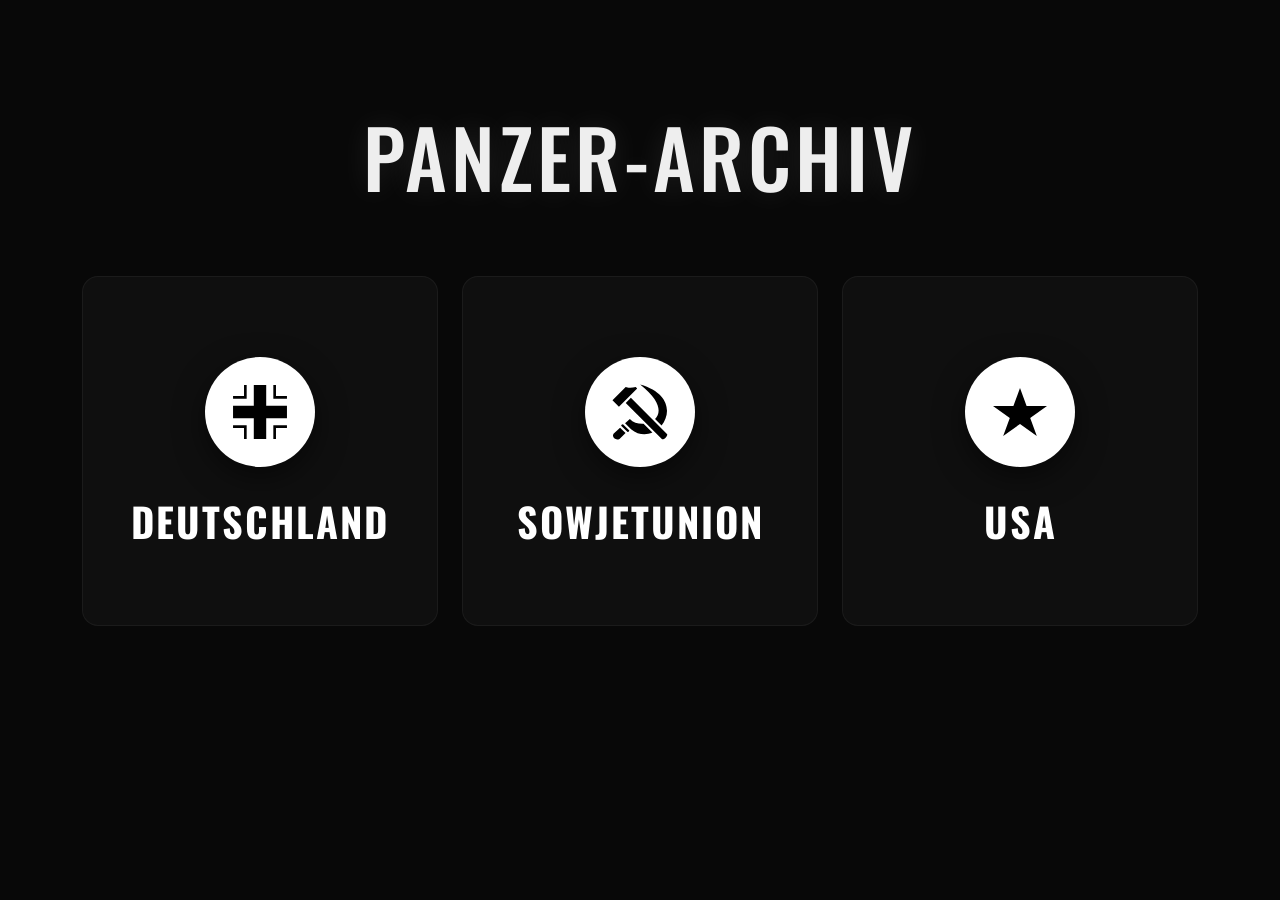
<file: index.html>
<!doctype html>
<html lang="de">
<head>
  <meta charset="utf-8">
  <meta name="viewport" content="width=device-width, initial-scale=1.0">
  <title>Panzer-Archiv</title>
  <link href="https://cdn.jsdelivr.net/npm/bootstrap@5.3.8/dist/css/bootstrap.min.css" rel="stylesheet">
  <link rel="stylesheet" href="style.css">
  <style>
    .archive-header { padding: 12vh 0 8vh; text-align: center; }
    .main-title { font-size: 5rem; letter-spacing: 4px; text-transform: uppercase; margin: 0; text-shadow: 0 0 30px rgba(255,255,255,0.1); }
    
    .nation-card-index {
      background: rgba(20, 20, 20, 0.6);
      border: 1px solid rgba(255,255,255,0.05);
      border-radius: 16px;
      padding: 60px 30px;
      text-decoration: none !important;
      display: flex; flex-direction: column; align-items: center; justify-content: center;
      transition: all 0.4s ease; height: 350px;
    }
    .nation-card-index:hover { transform: translateY(-10px); background: rgba(30, 30, 30, 0.9); }
    
    .icon-vault {
      width: 110px; height: 110px; background: #fff; border-radius: 50%;
      display: flex; align-items: center; justify-content: center;
      margin-bottom: 30px; box-shadow: 0 10px 30px rgba(0,0,0,0.5); transition: 0.4s ease;
    }
    .nation-card-index:hover .icon-vault { transform: scale(1.1); }
    
    .nation-name-index { font-size: 2.5rem; font-weight: 700; color: #fff; text-transform: uppercase; letter-spacing: 2px; margin: 0; }

    DEUTSCHLAND SCHRIFT ANGEPASST
    .nation-ger .nation-name-index {
      font-family: 'UnifrakturCook', cursive !important;
      font-size: 2.5rem;
      text-transform: none;
      letter-spacing: 1px;
    }

    /* Glows */
    .nation-ger:hover { box-shadow: 0 20px 50px rgba(197, 160, 89, 0.15); border-color: #c5a059; }
    .nation-sov:hover { box-shadow: 0 20px 50px rgba(255, 50, 50, 0.15); border-color: #ff3232; }
    .nation-usa:hover { box-shadow: 0 20px 50px rgba(118, 255, 3, 0.15); border-color: #76ff03; }
  </style>
</head>
<body>

<header class="archive-header">
  <div class="container"><h1 class="main-title">Panzer-Archiv</h1></div>
</header>

<main class="container">
  <div class="row g-4 justify-content-center">
    <div class="col-lg-4 col-md-6">
      <a href="deutschland.html" class="nation-card-index nation-ger">
        <div class="icon-vault">
          <svg width="60" height="60" viewBox="0 0 512 512"><path fill="#000" d="M486 203.066v105.879H308.934V486H203.066V308.934H26V203.066h177.066V26h105.879v177.066zm0-83.405h-93.638V26.023h-22.564v116.235H486v-22.563zM142.258 26.023h-22.563v93.638H26.056v22.563h116.202V26zm0 343.742H26v22.563h93.638v93.638h22.563V369.742zm250.081 22.563h93.638v-22.563H369.742V486h22.563v-93.638z"/></svg>
        </div>
        <h2 class="nation-name-index">Deutschland</h2>
      </a>
    </div>

    <div class="col-lg-4 col-md-6">
      <a href="sowjet.html" class="nation-card-index nation-sov">
        <div class="icon-vault">
          <svg width="60" height="60" viewBox="0 0 512 512"><path fill="#000" d="M257.316 21.44C434.586 160.414 438.15 262.89 384.48 315.87l55.65 55.648c81.846-100.582 74.738-275.933-182.814-350.08zm-37.92 21.664c-16.713 4.847-34.67 7.066-50.61 6.75c-13.684-.27-25.71-1.44-34.936-6.41L21.13 156.163l55.15 55.156L231.946 55.656zm-41.29 91.85l-43.84 43.84L442 486.523c3.005 3.007 6.436 3.516 12.582 1.646s13.72-6.735 19.943-12.957s11.087-13.8 12.957-19.945c1.87-6.146 1.363-9.577-1.642-12.582L178.105 134.953zm-8.665 179.735l-40.75 37.124l50.814 50.346c59.746 49.805 126.245 53.237 182.033 29.36l-75.273-75.274c-43.74 2.716-88.647-10.463-116.823-41.557zm-58.936 45.873c-5.525 1.065-8.977 2.957-11.315 5.25c-1.957 1.922-3.25 4.556-4.25 7.564l55.19 52.844c5.467-1.007 9.262-2.795 11.278-4.687c1.997-1.872 3.096-3.863 3.096-7.53l-54-53.44zm-24.72 30.314L30.16 441.562c-16.737 27 14.694 61.2 51.094 44.66l51.53-50.28l-47-45.063v-.003z"/></svg>
        </div>
        <h2 class="nation-name-index">Sowjetunion</h2>
      </a>
    </div>

    <div class="col-lg-4 col-md-6">
      <a href="usa.html" class="nation-card-index nation-usa">
        <div class="icon-vault">
          <svg width="60" height="60" viewBox="0 0 100 100"><polygon points="50,10 61,40 95,40 67,60 78,90 50,70 22,90 33,60 5,40 39,40" fill="#000"/></svg>
        </div>
        <h2 class="nation-name-index">USA</h2>
      </a>
    </div>
  </div>
</main>

<script src="https://cdn.jsdelivr.net/npm/bootstrap@5.3.8/dist/js/bootstrap.bundle.min.js"></script>
</body>
</html>
</file>
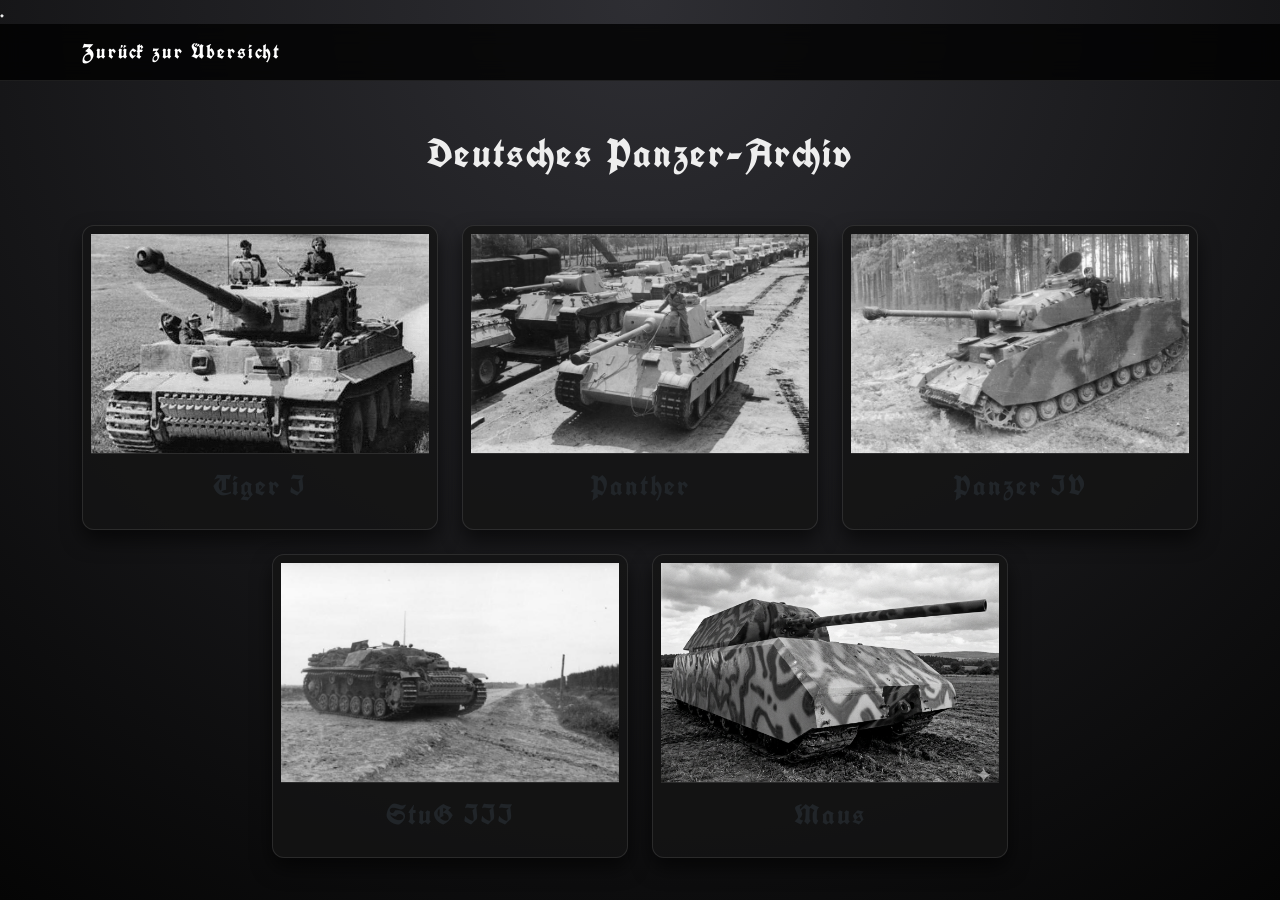
<file: deutschland.html>
<!doctype html>
<html lang="de">
<head>
  <meta charset="utf-8">
  <meta name="viewport" content="width=device-width, initial-scale=1.0">
  <title>Deutsches Panzer-Archiv</title>
  <link href="https://cdn.jsdelivr.net/npm/bootstrap@5.3.8/dist/css/bootstrap.min.css" rel="stylesheet">
  <link rel="stylesheet" href="style.css">
</head>
<body class="de">.     

<nav class="navbar navbar-dark sticky-top">
  <div class="container"><a href="index.html" class="navbar-brand">Zurück zur Übersicht</a></div>
</nav>

<main class="container mt-5">
  <h1 class="mb-5 text-center">Deutsches Panzer-Archiv</h1>
  <div class="row g-4 justify-content-center">
    <div class="col-md-4"><div class="card p-2" data-bs-toggle="modal" data-bs-target="#tigerModal"><img src="images/tiger.jpg"><h3>Tiger I</h3></div></div>
    <div class="col-md-4"><div class="card p-2" data-bs-toggle="modal" data-bs-target="#pantherModal"><img src="images/panther.jpg"><h3>Panther</h3></div></div>
    <div class="col-md-4"><div class="card p-2" data-bs-toggle="modal" data-bs-target="#pzi4Modal"><img src="images/panzer4.jpg"><h3>Panzer IV</h3></div></div>
    <div class="col-md-4"><div class="card p-2" data-bs-toggle="modal" data-bs-target="#stugModal"><img src="images/stug3.jpg"><h3>StuG III</h3></div></div>
    <div class="col-md-4"><div class="card p-2" data-bs-toggle="modal" data-bs-target="#mausModal"><img src="images/maus.jpg"><h3>Maus</h3></div></div>
  </div>
</main>

<div class="modal fade" id="tigerModal" tabindex="-1"><div class="modal-dialog modal-lg modal-dialog-centered"><div class="modal-content"><div class="modal-header"><h2>Tiger I (Sd.Kfz. 181)</h2><button type="button" class="btn-close btn-close-white" data-bs-dismiss="modal"></button></div><div class="modal-body p-4"><div class="sketchfab-wrapper"><iframe src="https://sketchfab.com/3d-models/panzer-vi-tiger-007-late-production-a6239d3b1448485aa73617c7f395fc93/embed?theme=dark&autospin=0.2"  allowfullscreen></iframe></div><p>Ein schwerer Panzer, der durch seine Panzerung Legendenstatus erreichte.</p><ul><li>Besatzung: 5 Mann</li><li>Bewaffnung: 8,8-cm-KwK 36</li><li>Gewicht: 57 Tonnen</li></ul></div></div></div></div>

<div class="modal fade" id="pantherModal" tabindex="-1"><div class="modal-dialog modal-lg modal-dialog-centered"><div class="modal-content"><div class="modal-header"><h2>Panther (Sd.Kfz. 171)</h2><button type="button" class="btn-close btn-close-white" data-bs-dismiss="modal"></button></div><div class="modal-body p-4"><div class="sketchfab-wrapper"><iframe src="https://sketchfab.com/3d-models/panther-g-e0b2183273d645c39c188a86cc9bab11/embed?  theme=dark&autospin=0.2" allowfullscreen></iframe></div><p>Entwickelt als Antwort auf den T-34.</p><ul><li>Besatzung: 5 Mann</li><li>Bewaffnung: 7,5-cm-KwK 42</li><li>Gewicht: 44,8 Tonnen</li></ul></div></div></div></div>

<div class="modal fade" id="pzi4Modal" tabindex="-1"><div class="modal-dialog modal-lg modal-dialog-centered"><div class="modal-content"><div class="modal-header"><h2>Panzer IV (Sd.Kfz. 161)</h2><button type="button" class="btn-close btn-close-white" data-bs-dismiss="modal"></button></div><div class="modal-body p-4"><div class="sketchfab-wrapper"><iframe src="https://sketchfab.com/3d-models/panzer-iv-medium-tank-toshueyi-14c74d148326448c8edb5fee81be3894/embed?theme=dark&autospin=0.2" allowfullscreen></iframe></div><p>Das Rückgrat der deutschen Panzertruppen.</p><ul><li>Besatzung: 5 Mann</li><li>Gewicht: ca. 25 Tonnen</li></ul></div></div></div></div>

<div class="modal fade" id="stugModal" tabindex="-1"><div class="modal-dialog modal-lg modal-dialog-centered"><div class="modal-content"><div class="modal-header"><h2>Sturmgeschütz III</h2><button type="button" class="btn-close btn-close-white" data-bs-dismiss="modal"></button></div><div class="modal-body p-4"><div class="sketchfab-wrapper"><iframe src="https://sketchfab.com/models/f481978241e345d0bafc92994ff9477d/embed?theme=dark&autospin=0.2" allowfullscreen></iframe></div><p>Der erfolgreichste deutsche Panzerjäger.</p><ul><li>Besatzung: 4 Mann</li><li>Turmlos (Kasemattbauweise)</li></ul></div></div></div></div>

<div class="modal fade" id="mausModal" tabindex="-1"><div class="modal-dialog modal-lg modal-dialog-centered"><div class="modal-content"><div class="modal-header"><h2>Maus</h2><button type="button" class="btn-close btn-close-white" data-bs-dismiss="modal"></button></div><div class="modal-body p-4"><div class="sketchfab-wrapper"><iframe src="https://sketchfab.com/3d-models/panzer-viii-maus-22037c74551f4e74902fb6397ee4d110/embed?theme=dark&autospin=0.2" allowfullscreen></iframe></div><p>Das schwerste jemals gebaute gepanzerte Fahrzeug.</p><ul><li>Gewicht: 188 Tonnen</li></ul></div></div></div></div>

<script src="https://cdn.jsdelivr.net/npm/bootstrap@5.3.8/dist/js/bootstrap.bundle.min.js"></script>
</body>
</html>
</file>
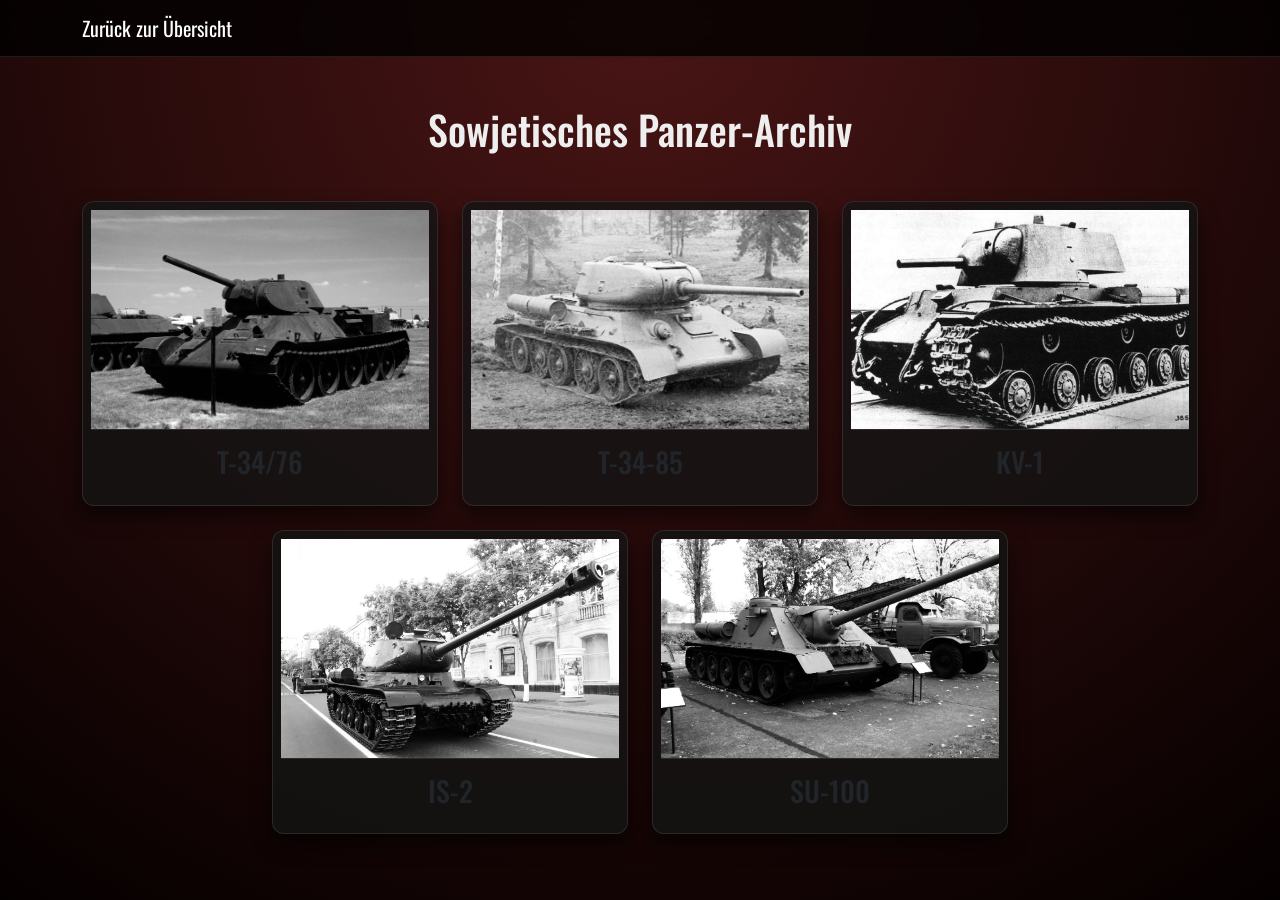
<file: sowjet.html>
<!doctype html>
<html lang="de">
<head>
  <meta charset="utf-8">
  <meta name="viewport" content="width=device-width, initial-scale=1.0">
  <title>Sowjetisches Archiv</title>
  <link href="https://cdn.jsdelivr.net/npm/bootstrap@5.3.8/dist/css/bootstrap.min.css" rel="stylesheet">
  <link rel="stylesheet" href="style.css">
</head>
<body class="ru">

<nav class="navbar navbar-dark sticky-top">
  <div class="container"><a href="index.html" class="navbar-brand">Zurück zur Übersicht</a></div>
</nav>

<main class="container mt-5">
  <h1 class="mb-5 text-center">Sowjetisches Panzer-Archiv</h1>
  <div class="row g-4 justify-content-center">
    <div class="col-md-4"><div class="card p-2" data-bs-toggle="modal" data-bs-target="#t34Modal"><img src="images/t34.jpg"><h3>T-34/76</h3></div></div>
    <div class="col-md-4"><div class="card p-2" data-bs-toggle="modal" data-bs-target="#t3485Modal"><img src="images/t3485.jpg"><h3>T-34-85</h3></div></div>
    <div class="col-md-4"><div class="card p-2" data-bs-toggle="modal" data-bs-target="#kv1Modal"><img src="images/kv1.jpg"><h3>KV-1</h3></div></div>
    <div class="col-md-4"><div class="card p-2" data-bs-toggle="modal" data-bs-target="#is2Modal"><img src="images/is2.jpg"><h3>IS-2</h3></div></div>
    <div class="col-md-4"><div class="card p-2" data-bs-toggle="modal" data-bs-target="#su100Modal"><img src="images/su100.jpg"><h3>SU-100</h3></div></div>
  </div>
</main>

<div class="modal fade" id="t34Modal" tabindex="-1"><div class="modal-dialog modal-lg modal-dialog-centered"><div class="modal-content"><div class="modal-header"><h2>T-34/76</h2><button type="button" class="btn-close btn-close-white" data-bs-dismiss="modal"></button></div><div class="modal-body p-4"><div class="sketchfab-wrapper"><iframe src="https://sketchfab.com/models/216b020a242045dbbb2866f3ff5c6dbe/embed?theme=dark&autospin=0.2" allowfullscreen></iframe></div><p>Der bahnbrechende sowjetische mittlere Panzer.</p><ul><li>Besatzung: 4 Mann</li><li>Gewicht: 26,5 Tonnen</li></ul></div></div></div></div>

<div class="modal fade" id="t3485Modal" tabindex="-1"><div class="modal-dialog modal-lg modal-dialog-centered"><div class="modal-content"><div class="modal-header"><h2>T-34-85</h2><button type="button" class="btn-close btn-close-white" data-bs-dismiss="modal"></button></div><div class="modal-body p-4"><div class="sketchfab-wrapper"><iframe src="https://sketchfab.com/3d-models/t-34-85-tank-model-v2-cb6ac1638a244c3ab367ac248f4ac859/embed?theme=dark&autospin=0.2" allowfullscreen></iframe></div><p>Die Weiterentwicklung mit einer mächtigen 85-mm-Kanone.</p><ul><li>Besatzung: 5 Mann</li><li>Gewicht: 32 Tonnen</li></ul></div></div></div></div>

<div class="modal fade" id="kv1Modal" tabindex="-1"><div class="modal-dialog modal-lg modal-dialog-centered"><div class="modal-content"><div class="modal-header"><h2>KV-1</h2><button type="button" class="btn-close btn-close-white" data-bs-dismiss="modal"></button></div><div class="modal-body p-4"><div class="sketchfab-wrapper"><iframe src="https://sketchfab.com/3d-models/kv-1-ww2-battle-tank-f090c3761927441d96ce6c925c65d9ff/embed?theme=dark&autospin=0.2" allowfullscreen></iframe></div><p>Ein extrem schwer gepanzerter Durchbruchspanzer.</p><ul><li>Besatzung: 5 Mann</li><li>Gewicht: 45 Tonnen</li></ul></div></div></div></div>

<div class="modal fade" id="is2Modal" tabindex="-1"><div class="modal-dialog modal-lg modal-dialog-centered"><div class="modal-content"><div class="modal-header"><h2>IS-2 (Iosef Stalin)</h2><button type="button" class="btn-close btn-close-white" data-bs-dismiss="modal"></button></div><div class="modal-body p-4"><div class="sketchfab-wrapper"><iframe src="https://sketchfab.com/3d-models/is2-soviet-wwii-tank-7efb256211eb423cb3f479e96bcb08fc/embed?theme=dark&autospin=0.2" allowfullscreen></iframe></div><p>Entwickelt, um schwere Panzer auf große Distanz zu vernichten.</p><ul><li>Besatzung: 4 Mann</li><li>Gewicht: 46 Tonnen</li></ul></div></div></div></div>

<div class="modal fade" id="su100Modal" tabindex="-1"><div class="modal-dialog modal-lg modal-dialog-centered"><div class="modal-content"><div class="modal-header"><h2>SU-100</h2><button type="button" class="btn-close btn-close-white" data-bs-dismiss="modal"></button></div><div class="modal-body p-4"><div class="sketchfab-wrapper"><iframe src="https://sketchfab.com/3d-models/su-100-86552db5e4ba4925b9553dfcf4082bd9/embed?theme=dark&autospin=0.2" allowfullscreen></iframe></div><p>Ein hocheffektiver Jagdpanzer auf dem Chassis des T-34.</p><ul><li>Besatzung: 4 Mann</li><li>Gewicht: 31,6 Tonnen</li></ul></div></div></div></div>

<script src="https://cdn.jsdelivr.net/npm/bootstrap@5.3.8/dist/js/bootstrap.bundle.min.js"></script>
</body>
</html>
</file>
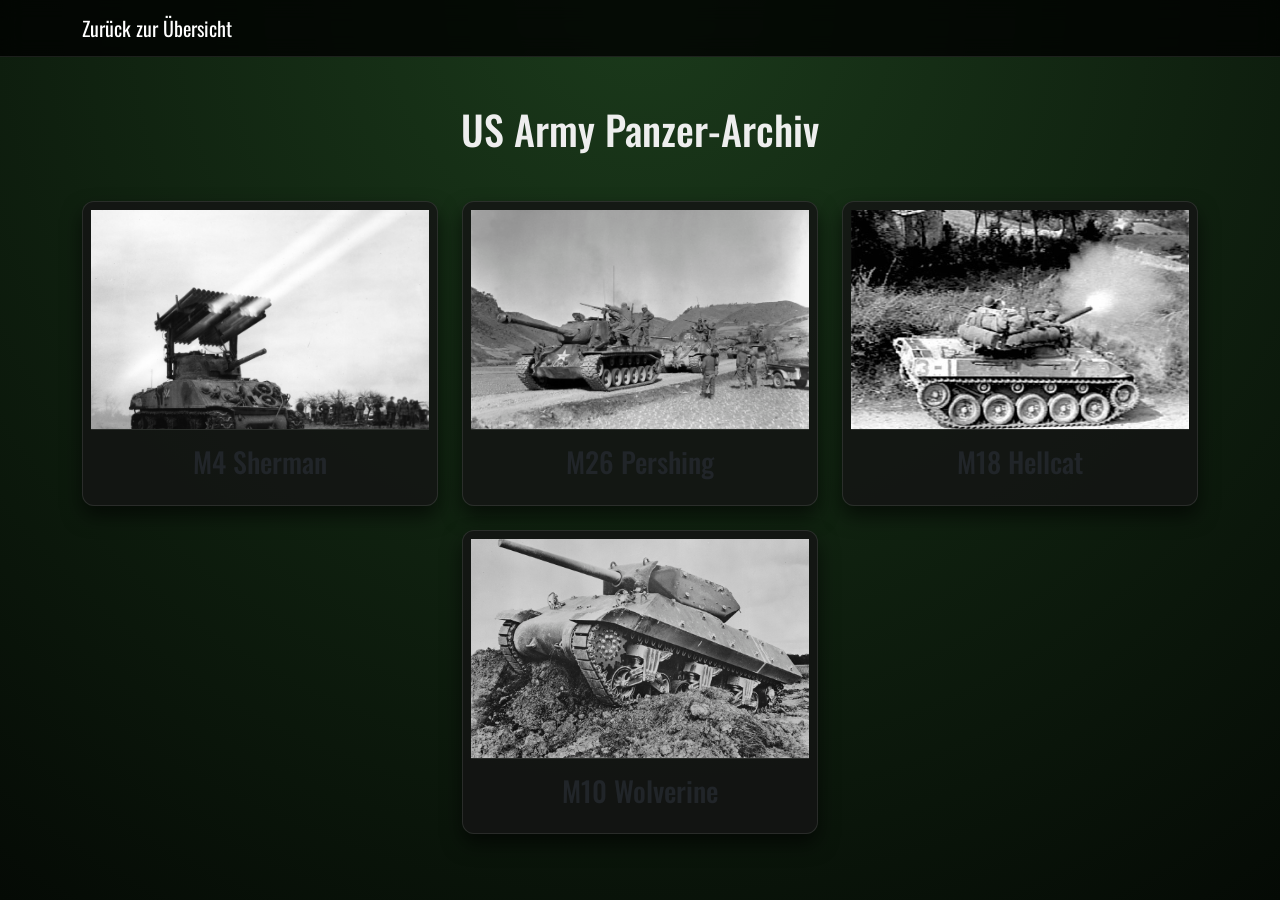
<file: usa.html>
<!doctype html>
<html lang="de">
<head>
  <meta charset="utf-8">
  <meta name="viewport" content="width=device-width, initial-scale=1.0">
  <title>US Army Archiv</title>
  <link href="https://cdn.jsdelivr.net/npm/bootstrap@5.3.8/dist/css/bootstrap.min.css" rel="stylesheet">
  <link rel="stylesheet" href="style.css">
</head>
<body class="us">

<nav class="navbar navbar-dark sticky-top">
  <div class="container"><a href="index.html" class="navbar-brand">Zurück zur Übersicht</a></div>
</nav>

<main class="container mt-5">
  <h1 class="mb-5 text-center">US Army Panzer-Archiv</h1>
  <div class="row g-4 justify-content-center">
    <div class="col-md-4"><div class="card p-2" data-bs-toggle="modal" data-bs-target="#shermanModal"><img src="images/sherman.jpg"><h3>M4 Sherman</h3></div></div>
    <div class="col-md-4"><div class="card p-2" data-bs-toggle="modal" data-bs-target="#pershingModal"><img src="images/pershing.jpg"><h3>M26 Pershing</h3></div></div>
    <div class="col-md-4"><div class="card p-2" data-bs-toggle="modal" data-bs-target="#hellcatModal"><img src="images/hellcat.jpg"><h3>M18 Hellcat</h3></div></div>
    <div class="col-md-4"><div class="card p-2" data-bs-toggle="modal" data-bs-target="#wolverineModal"><img src="images/wolverine.jpg"><h3>M10 Wolverine</h3></div></div>
  </div>
</main>

<div class="modal fade" id="shermanModal" tabindex="-1"><div class="modal-dialog modal-lg modal-dialog-centered"><div class="modal-content"><div class="modal-header"><h2>M4 Sherman</h2><button type="button" class="btn-close btn-close-white" data-bs-dismiss="modal"></button></div><div class="modal-body p-4">
    <div class="sketchfab-wrapper"><iframe src="https://sketchfab.com/3d-models/m4-sherman-8766b7d04637437e884c511f89126a98/embed?theme=dark&autospin=0.2" allowfullscreen></iframe></div>
    <p>Der Standardpanzer der Alliierten. Extrem zuverlässig und in massiven Stückzahlen produziert.</p><ul><li>Besatzung: 5 Mann</li><li>Gewicht: ca. 30 Tonnen</li></ul></div></div></div></div>

<div class="modal fade" id="pershingModal" tabindex="-1"><div class="modal-dialog modal-lg modal-dialog-centered"><div class="modal-content"><div class="modal-header"><h2>M26 Pershing</h2><button type="button" class="btn-close btn-close-white" data-bs-dismiss="modal"></button></div><div class="modal-body p-4">
    <div class="sketchfab-wrapper"><iframe src="https://sketchfab.com/3d-models/m26-pershing-heavy-tank-c9c1955850554c178f620c27d4c883b5/embed?theme=dark&autospin=0.2" allowfullscreen></iframe></div>
    <p>Der schwere Panzer der USA, spät im Krieg eingeführt.</p><ul><li>Besatzung: 5 Mann</li><li>Gewicht: 41,7 Tonnen</li></ul></div></div></div></div>

<div class="modal fade" id="hellcatModal" tabindex="-1"><div class="modal-dialog modal-lg modal-dialog-centered"><div class="modal-content"><div class="modal-header"><h2>M18 Hellcat</h2><button type="button" class="btn-close btn-close-white" data-bs-dismiss="modal"></button></div><div class="modal-body p-4">
    <div class="sketchfab-wrapper"><iframe src="https://sketchfab.com/3d-models/m18-blackcathellcat-ff323505e22c486d8bb390bb7cb84bd0/embed?theme=dark&autospin=0.2" allowfullscreen></iframe></div>
    <p>Der schnellste Ketten-Panzer des Zweiten Weltkriegs.</p><ul><li>Geschwindigkeit: bis zu 88 km/h</li></ul></div></div></div></div>

<div class="modal fade" id="wolverineModal" tabindex="-1"><div class="modal-dialog modal-lg modal-dialog-centered"><div class="modal-content"><div class="modal-header"><h2>M10 Wolverine</h2><button type="button" class="btn-close btn-close-white" data-bs-dismiss="modal"></button></div><div class="modal-body p-4">
    <div class="sketchfab-wrapper"><iframe src="https://sketchfab.com/3d-models/m10-wolverine-late-prod-eefaff54db904f4b8ba239bd894e5610/embed?theme=dark&autospin=0.2" allowfullscreen></iframe></div>
    <p>Der am meisten eingesetzte US-Jagdpanzer.</p><ul><li>Besatzung: 5 Mann</li><li>Gewicht: 29,6 Tonnen</li></ul></div></div></div></div>

<script src="https://cdn.jsdelivr.net/npm/bootstrap@5.3.8/dist/js/bootstrap.bundle.min.js"></script>
</body>
</html>
</file>
<file: style.css>
@import url('https://fonts.googleapis.com/css2?family=Oswald:wght@400;700&family=UnifrakturCook:wght@700&display=swap');

/* Globale Settings */
body {
    font-family: 'Oswald', sans-serif;
    margin: 0;
    color: #eee;
    min-height: 100vh;
    background-color: #080808;
    background-image: url('https://www.transparenttextures.com/patterns/carbon-fibre.png');
    overflow-x: hidden;
}

/* --- DIE NATIONEN-HINTERGRÜNDE --- */
body.de { background: radial-gradient(circle at top center, #2e2e33 0%, #050505 100%); }
body.ru { background: radial-gradient(circle at top center, #4a1515 0%, #050000 100%); }
body.us { background: radial-gradient(circle at top center, #1b3a1b 0%, #050a05 100%); }

/* Absolute Fraktur-Pflicht für die DE-Seite */
body.de, body.de h1, body.de h2, body.de h3, body.de p, body.de li, body.de .navbar-brand {
    font-family: 'UnifrakturCook', cursive !important;
    text-transform: none;
    letter-spacing: 2px;
}

/* Navigation */
.navbar {
    background: rgba(0, 0, 0, 0.8) !important;
    backdrop-filter: blur(10px);
    border-bottom: 1px solid rgba(255, 255, 255, 0.1);
}

/* Karten Design auf den Unterseiten */
.card {
    background: rgba(20, 20, 20, 0.8);
    border: 1px solid rgba(255, 255, 255, 0.1);
    border-radius: 12px;
    overflow: hidden;
    cursor: pointer;
    transition: all 0.4s ease;
    box-shadow: 0 10px 20px rgba(0,0,0,0.6);
    height: 100%;
}
.card:hover { transform: translateY(-10px); border-color: rgba(255, 255, 255, 0.3); }
body.de .card:hover { box-shadow: 0 15px 35px rgba(197, 160, 89, 0.2); }
body.ru .card:hover { box-shadow: 0 15px 35px rgba(211, 47, 47, 0.3); }
body.us .card:hover { box-shadow: 0 15px 35px rgba(76, 175, 80, 0.3); }

.card img {
    width: 100%;
    height: 220px;
    object-fit: cover;
    border-bottom: 1px solid rgba(255, 255, 255, 0.1);
}
.card h3 { text-align: center; margin-top: 15px; padding-bottom: 10px; }

/* Modals */
.modal-content {
    background-color: #111;
    color: #fff;
    border: 1px solid rgba(255, 255, 255, 0.2);
    border-radius: 16px;
    box-shadow: 0 25px 50px rgba(0,0,0,0.9);
}
.modal-header { border-bottom: 2px solid rgba(255,255,255,0.1); background: rgba(0,0,0,0.5); }
.modal-body ul { list-style-type: none; padding: 0; margin-top: 20px; }
.modal-body ul li {
    background: rgba(255, 255, 255, 0.05);
    margin-bottom: 8px;
    padding: 10px 15px;
    border-radius: 8px;
    border-left: 4px solid #fff;
}

/* --- 3D MODEL VIEWER --- */
.sketchfab-wrapper {
    width: 100%;
    height: 400px;
    border-radius: 12px;
    overflow: hidden;
    margin-bottom: 20px;
    border: 1px solid rgba(255,255,255,0.1);
    background: #050505;
    position: relative;
}
.sketchfab-wrapper::before {
    content: "Lade 3D Modell...";
    position: absolute;
    top: 50%; left: 50%; transform: translate(-50%, -50%);
    color: #555;
    z-index: 0;
}
.sketchfab-wrapper iframe {
    width: 100%; height: 100%; border: none; position: relative; z-index: 1;
}
</file>
